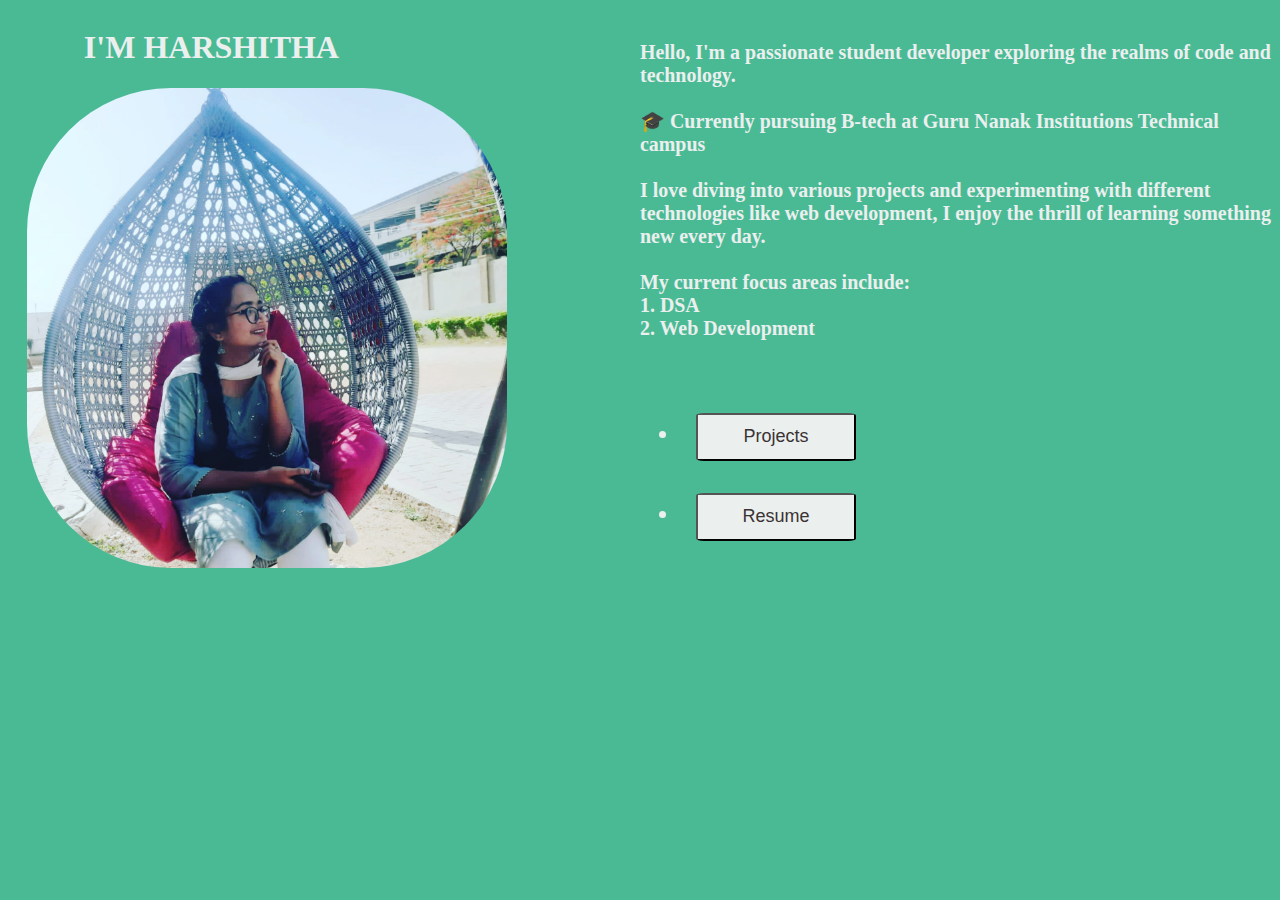
<file: index.html>
<!DOCTYPE html>
<html lang="en">
<head>
    <meta charset="UTF-8">
    <meta name="viewport" content="width=device-width, initial-scale=1.0">
    <title>Home</title>
    <link rel="stylesheet" href="personalwebsite.css"/>
</head>
<body>

    <div class="left">
        <div class="intro">
            <h1>I'M HARSHITHA</h1>
        </div>
        <div class="img"></div>
    </div>
    <div class="right">
        <h5>Hello, I'm a passionate student developer exploring the realms of code and technology.<br><br>
            🎓 Currently pursuing B-tech at Guru Nanak Institutions Technical campus<br><br>
            I love diving into various projects and experimenting with different technologies like web development, I enjoy the thrill of learning something new every day.<br><br>
            My current focus areas include:<br>
            1. DSA<br>
            2. Web Development<br><br>
        </h5>
        <ul>
            <li><button><a href="projects.html">Projects</a></button></li>
            <li><button><a href="resume.html">Resume</a></button></li>
        </ul>
    </div>
</body>
</html>
</file>
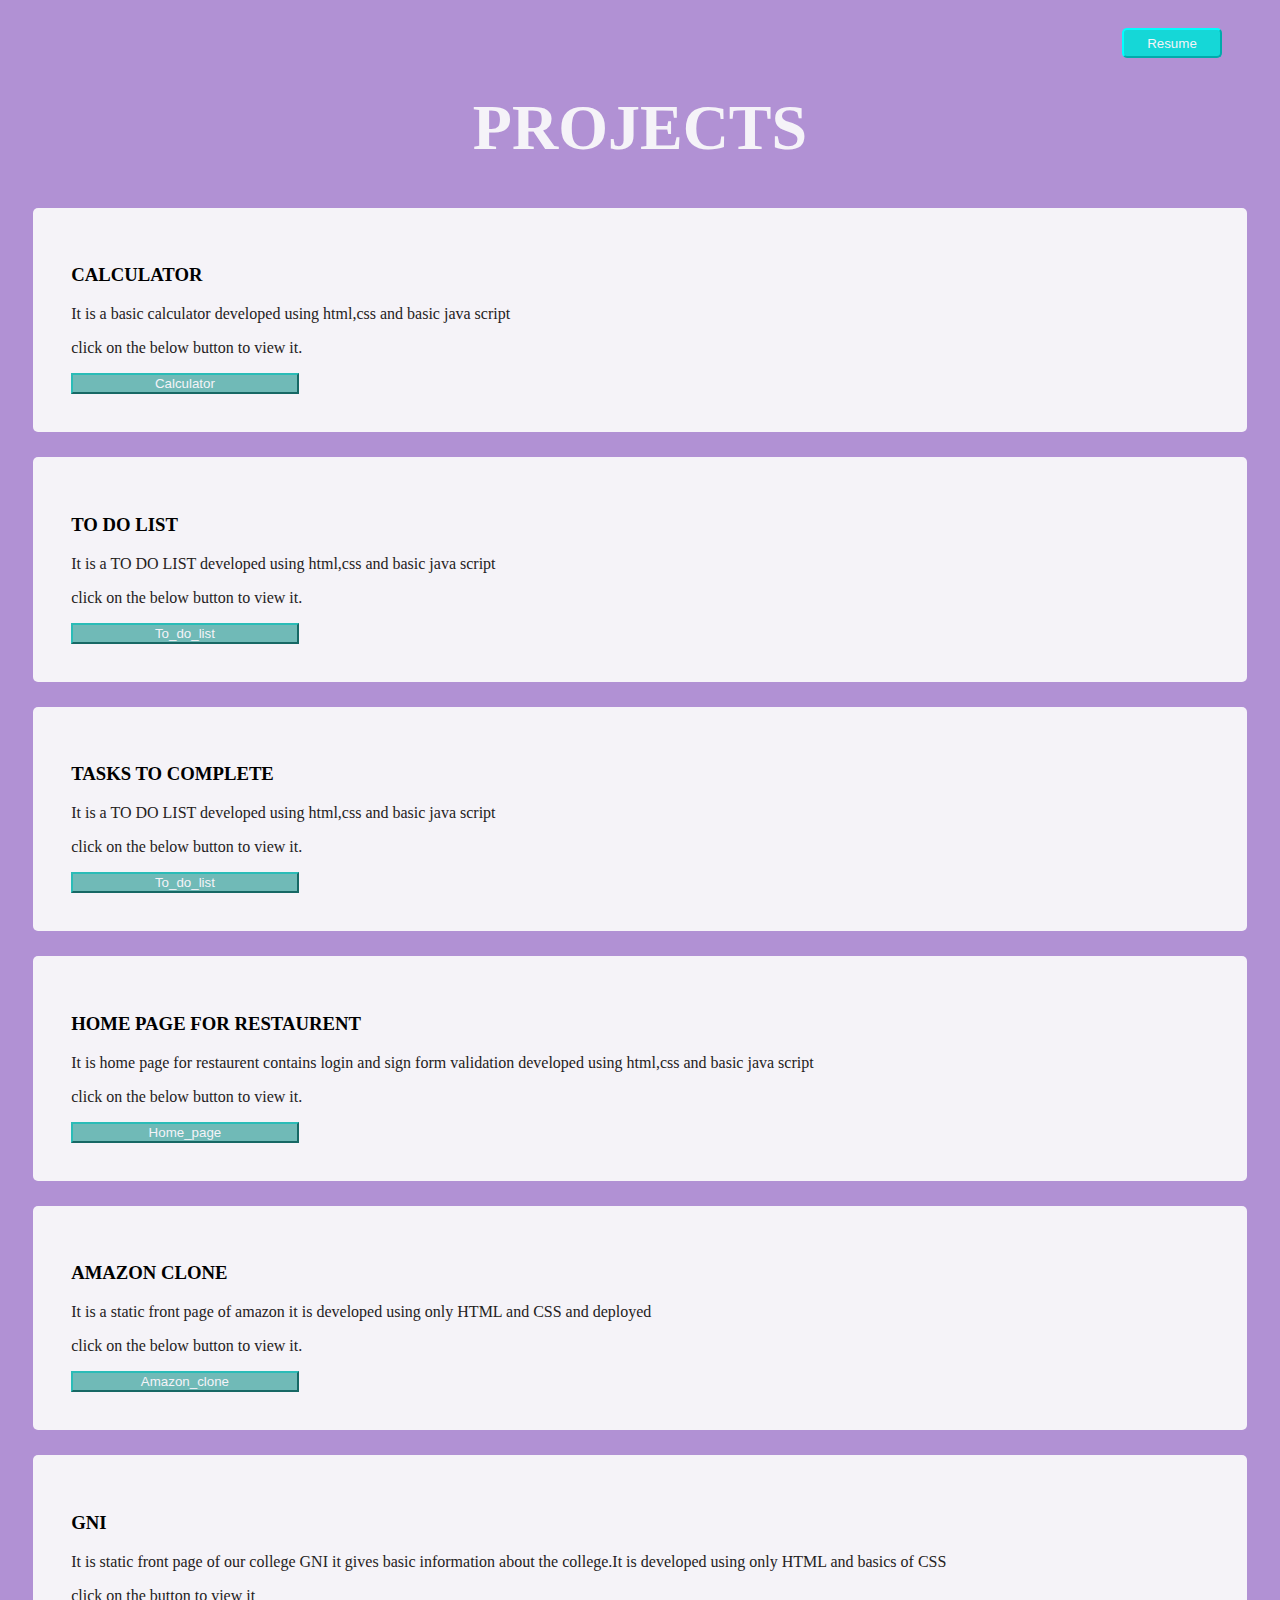
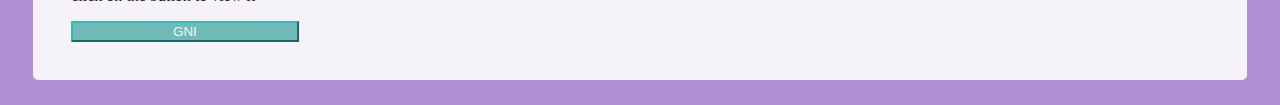
<file: projects.html>
<!DOCTYPE html>
<html lang="en">
<head>
    <meta charset="UTF-8">
    <meta name="viewport" content="width=device-width, initial-scale=1.0">
    <title>Document</title>
    <link rel="stylesheet" href="project.css"/>
</head>
<body>
   <div class="br"><button class="res" onclick="window.location.href='resume.html'">Resume</button></div>
    <h1>PROJECTS</h1>
    <div class="amz">
        <h3>CALCULATOR</h3>
        <p>It is a basic calculator developed using html,css and basic java script</p>
        <p>click on the below button to view it.</p>
        <a href="https://harshitha-tulluri.github.io/Calculator/"><button>Calculator</button></a>
    </div>
    <div class="amz">
        <h3>TO DO LIST</h3>
        <p>It is a TO DO LIST developed using html,css and basic java script</p>
        <p>click on the below button to view it.</p>
        <a href="https://harshitha-tulluri.github.io/OctaNet_TO_DO_LIST/"><button>To_do_list</button></a> 
    </div>
    <div class="amz">
        <h3>TASKS TO COMPLETE</h3>
        <p>It is a TO DO LIST developed using html,css and basic java script</p>
        <p>click on the below button to view it.</p>
        <a href="https://harshitha-tulluri.github.io/Tasks/"><button>To_do_list</button></a> 
    </div>
    <div class="amz">
        <h3>HOME PAGE FOR RESTAURENT</h3>
        <p>It is home page for restaurent contains login and sign form validation developed using html,css and basic java script</p>
        <p>click on the below button to view it.</p>
        <a href="https://harshitha-tulluri.github.io/OctaNet/"><button>Home_page</button></a>
    </div>
    <div class="amz">
        <h3>AMAZON CLONE</h3>
        <p>It is a static front page of amazon it is developed using only HTML and CSS and deployed</p>
        <p>click on the below button to view it.</p>
        <a href="https://harshitha-tulluri.github.io/Amazon_clone/"><button>Amazon_clone</button></a>
    </div>
    <div class="amz">
        <h3>GNI</h3>
        <p>It is static front page of our college GNI it gives basic information about the college.It is developed using only HTML and basics of CSS </p>
        <P>click on the button to view it</P>
        <a href="https://harshitha-tulluri.github.io/GNI/"><button>GNI</button></a>
    </div>
</body>
</html>
</file>
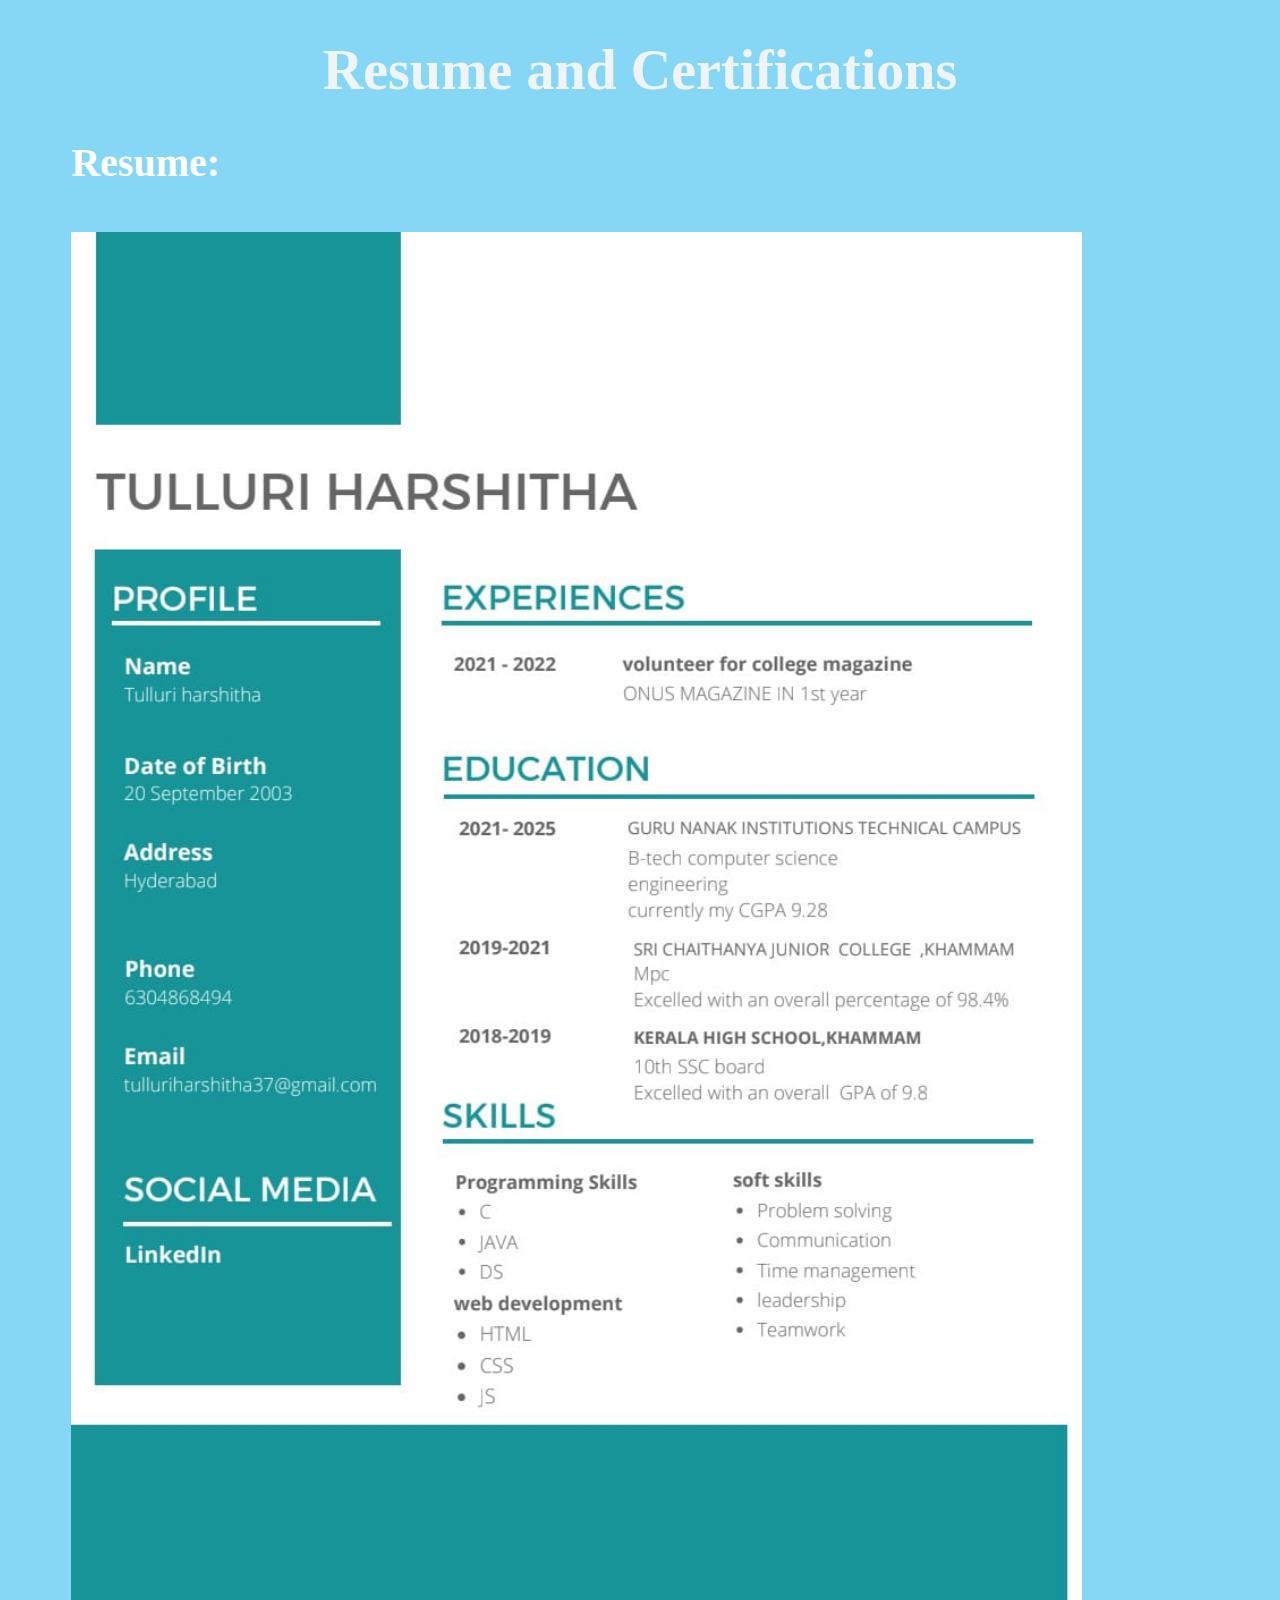
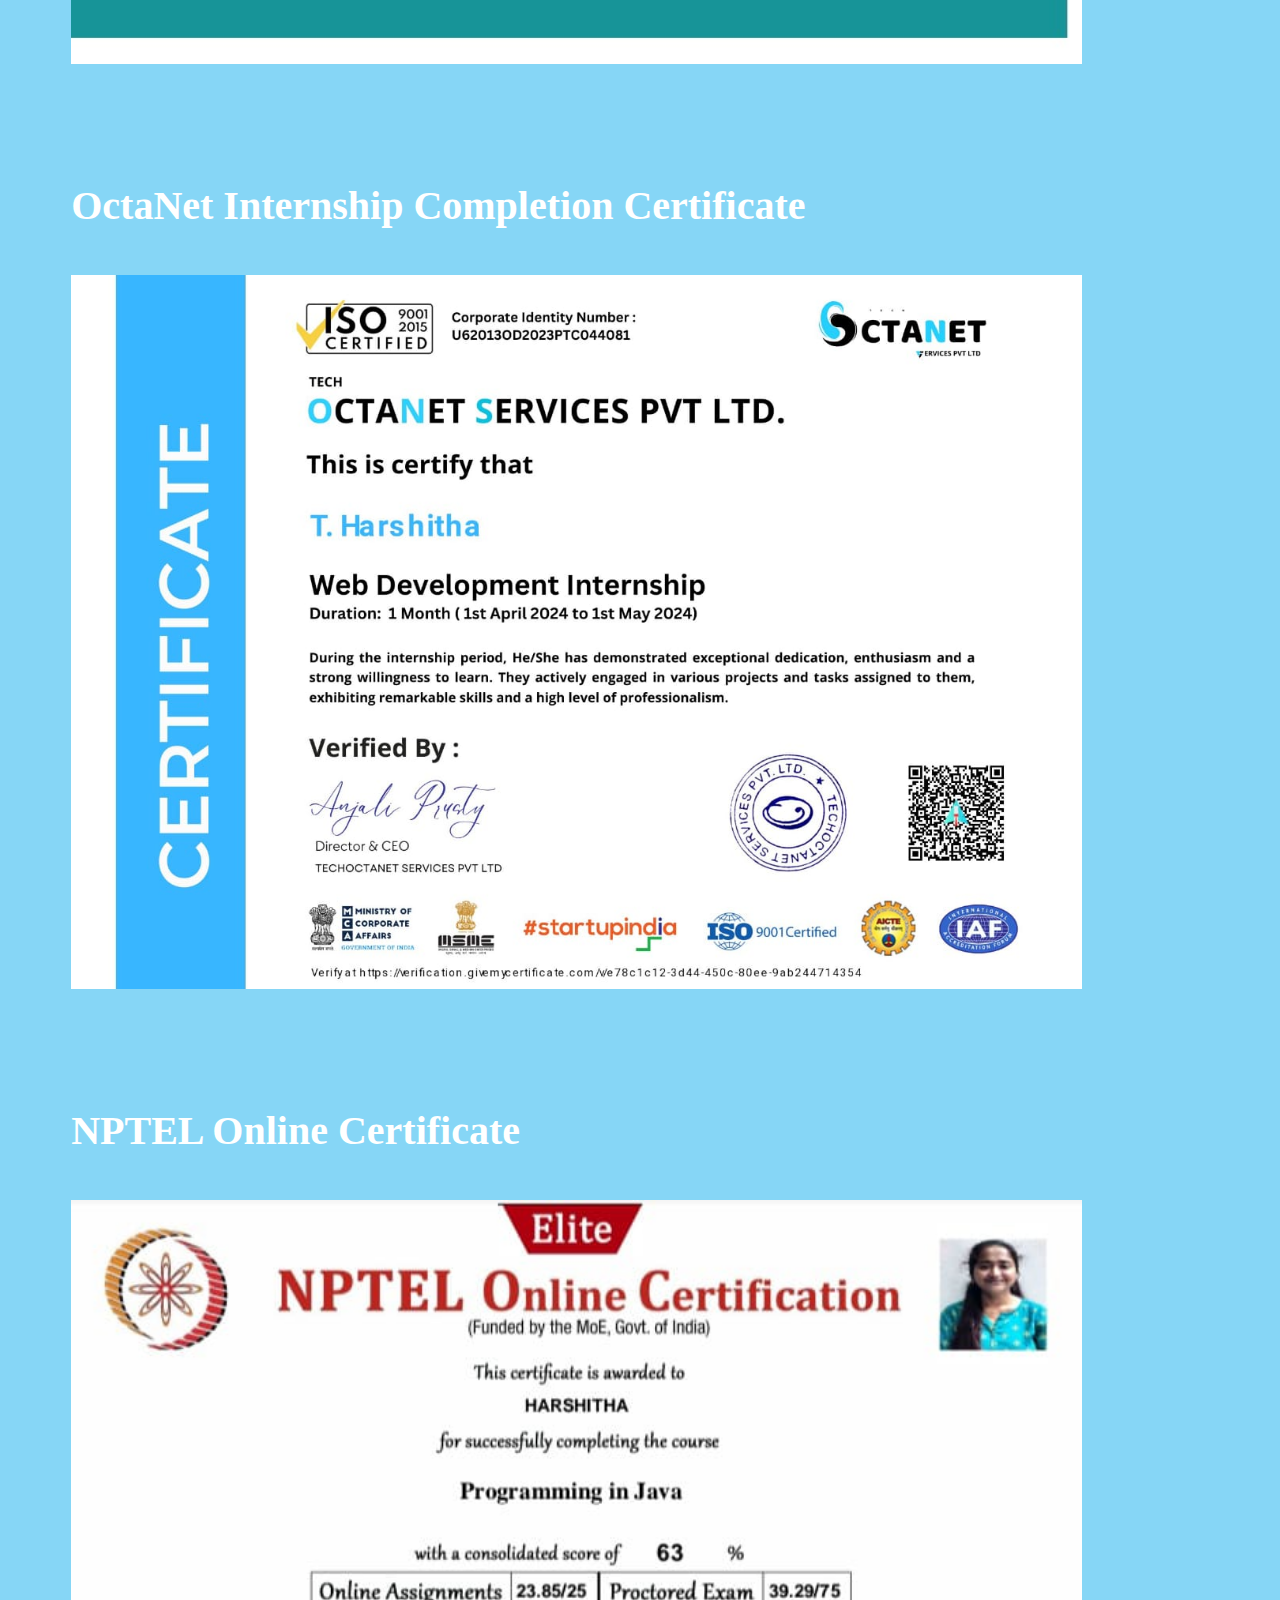
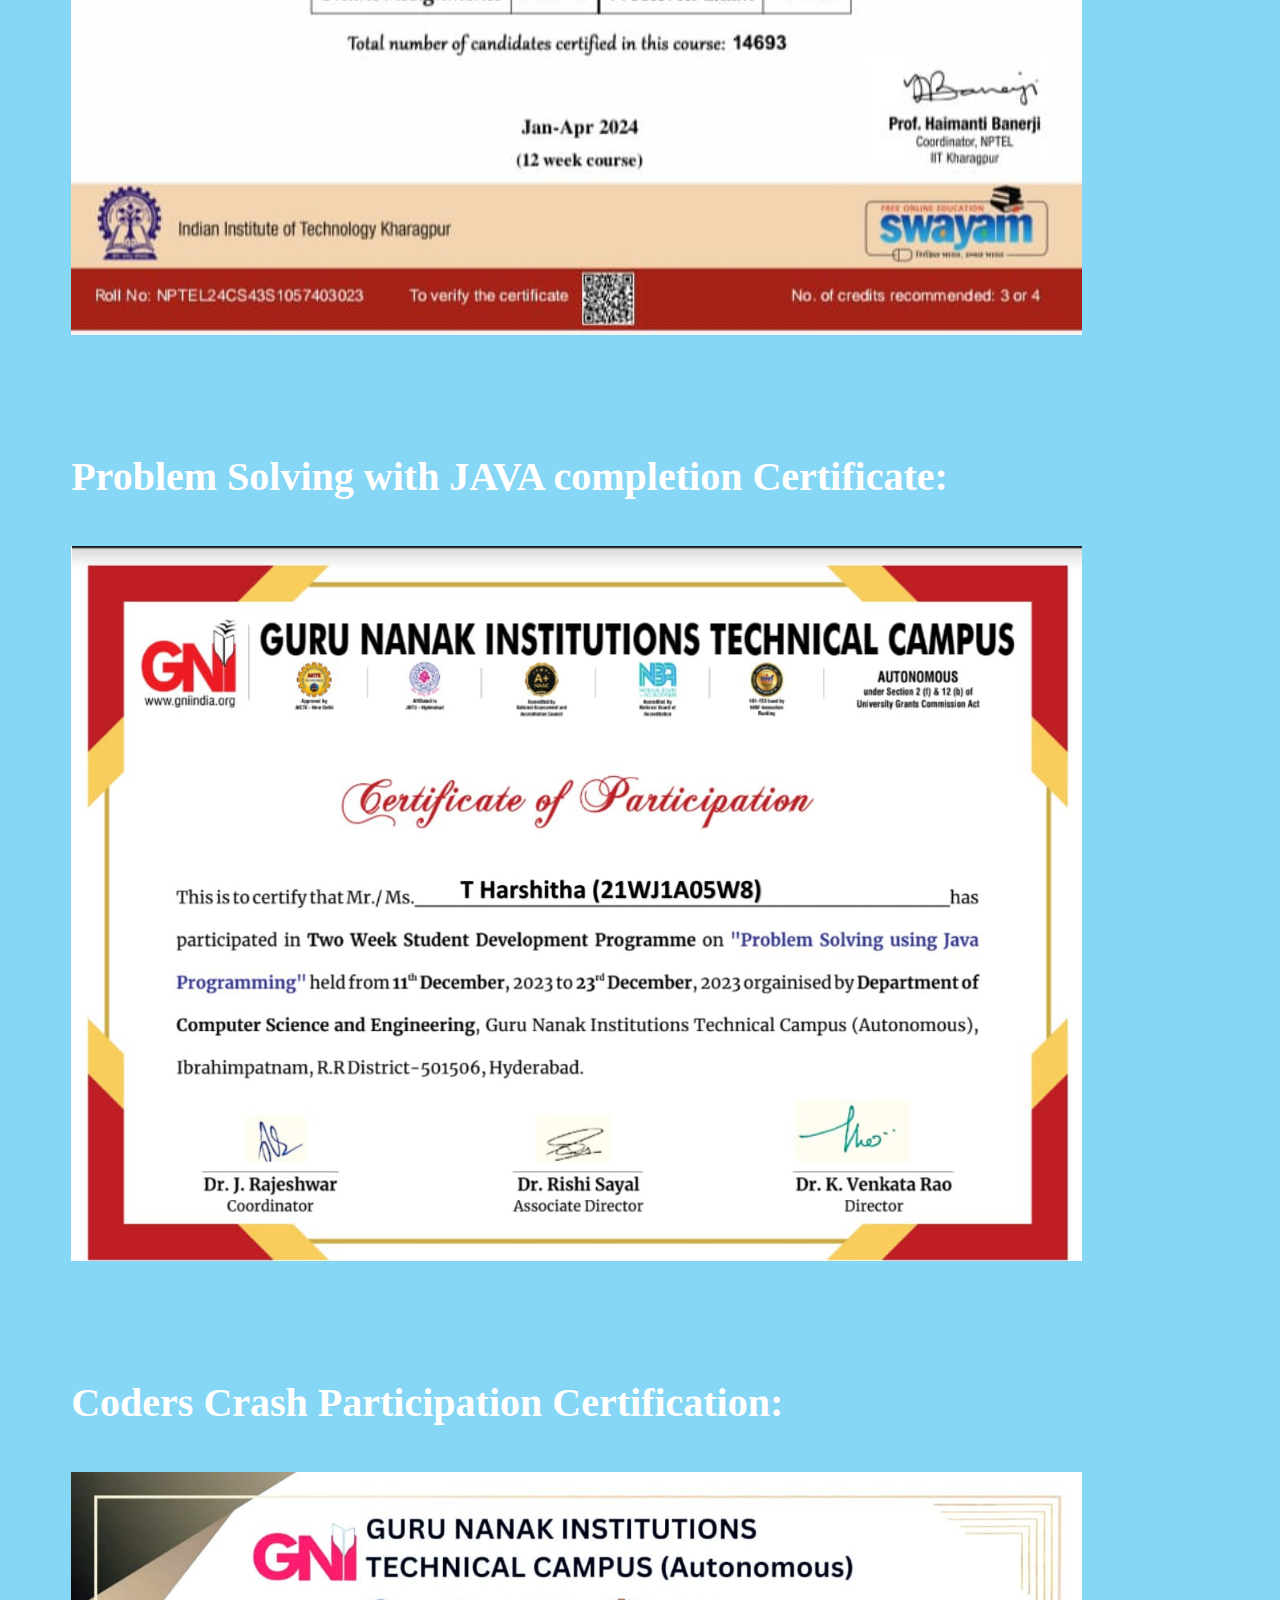
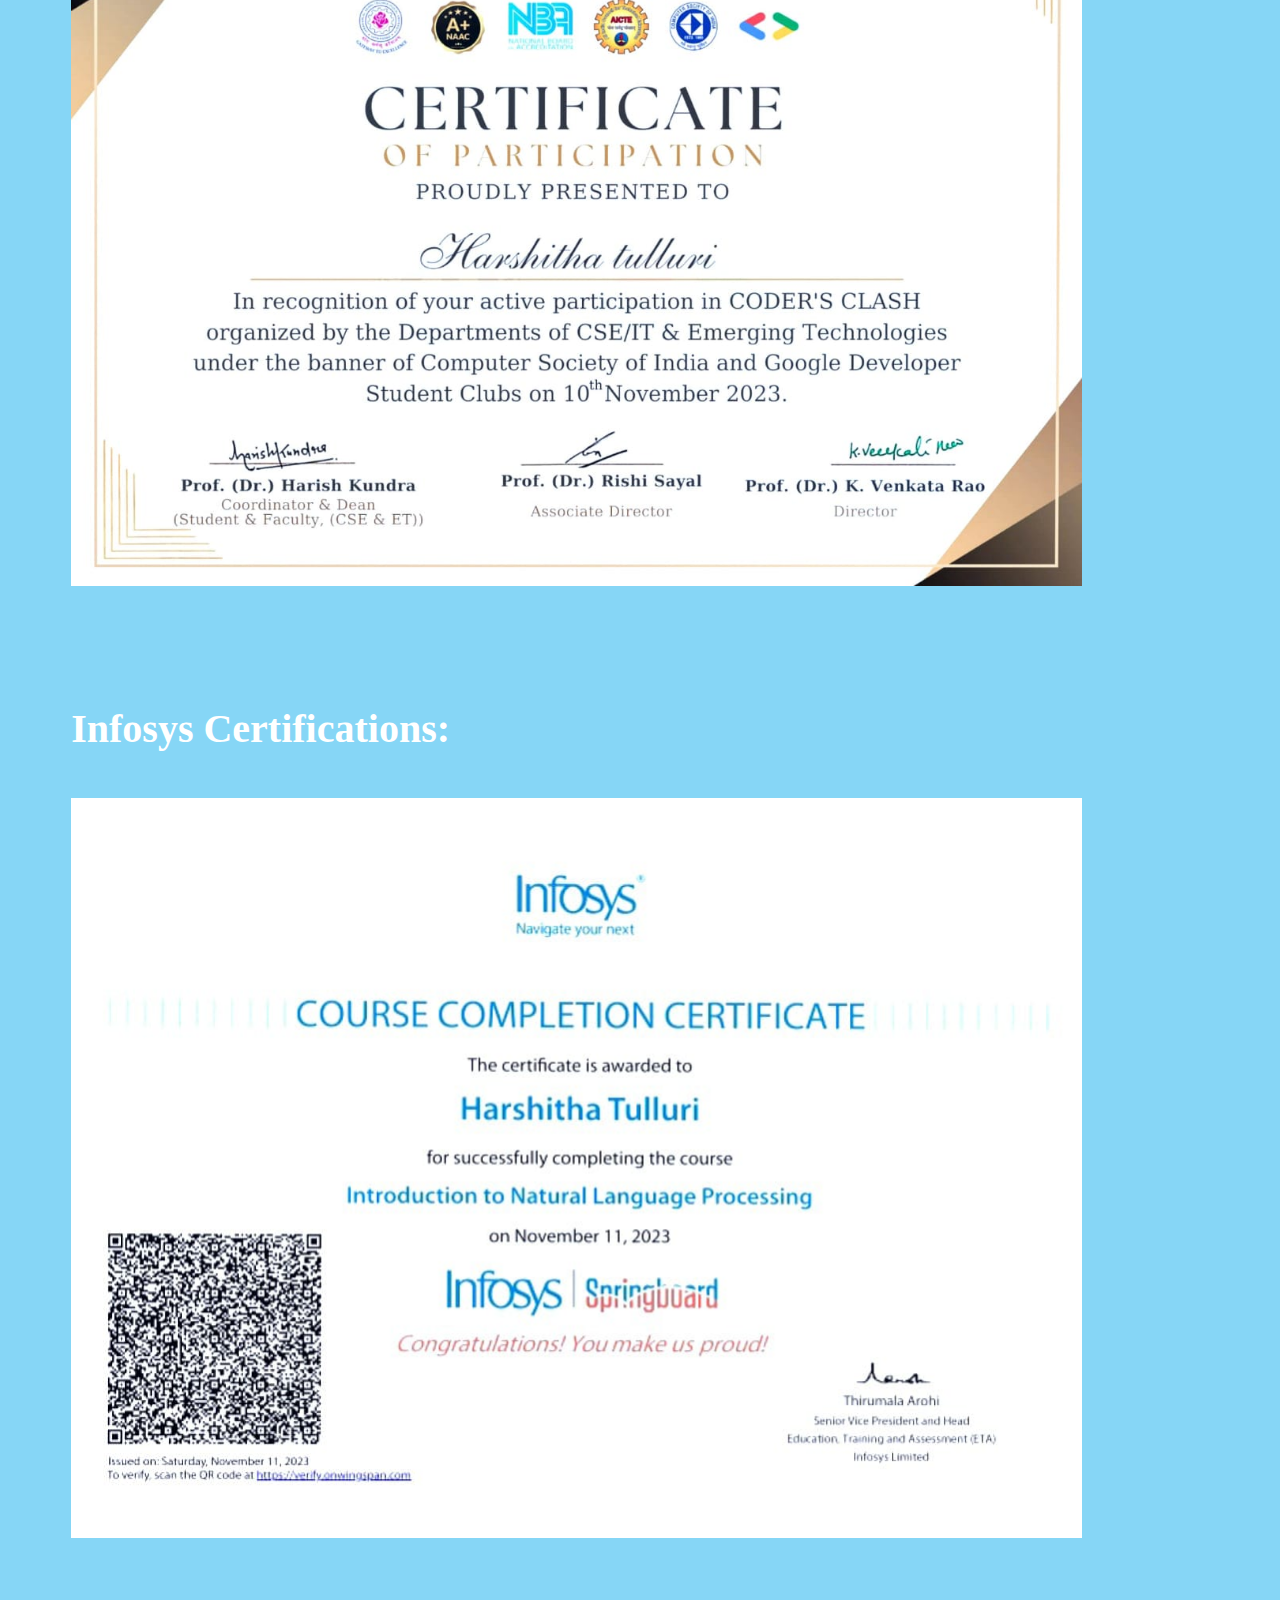
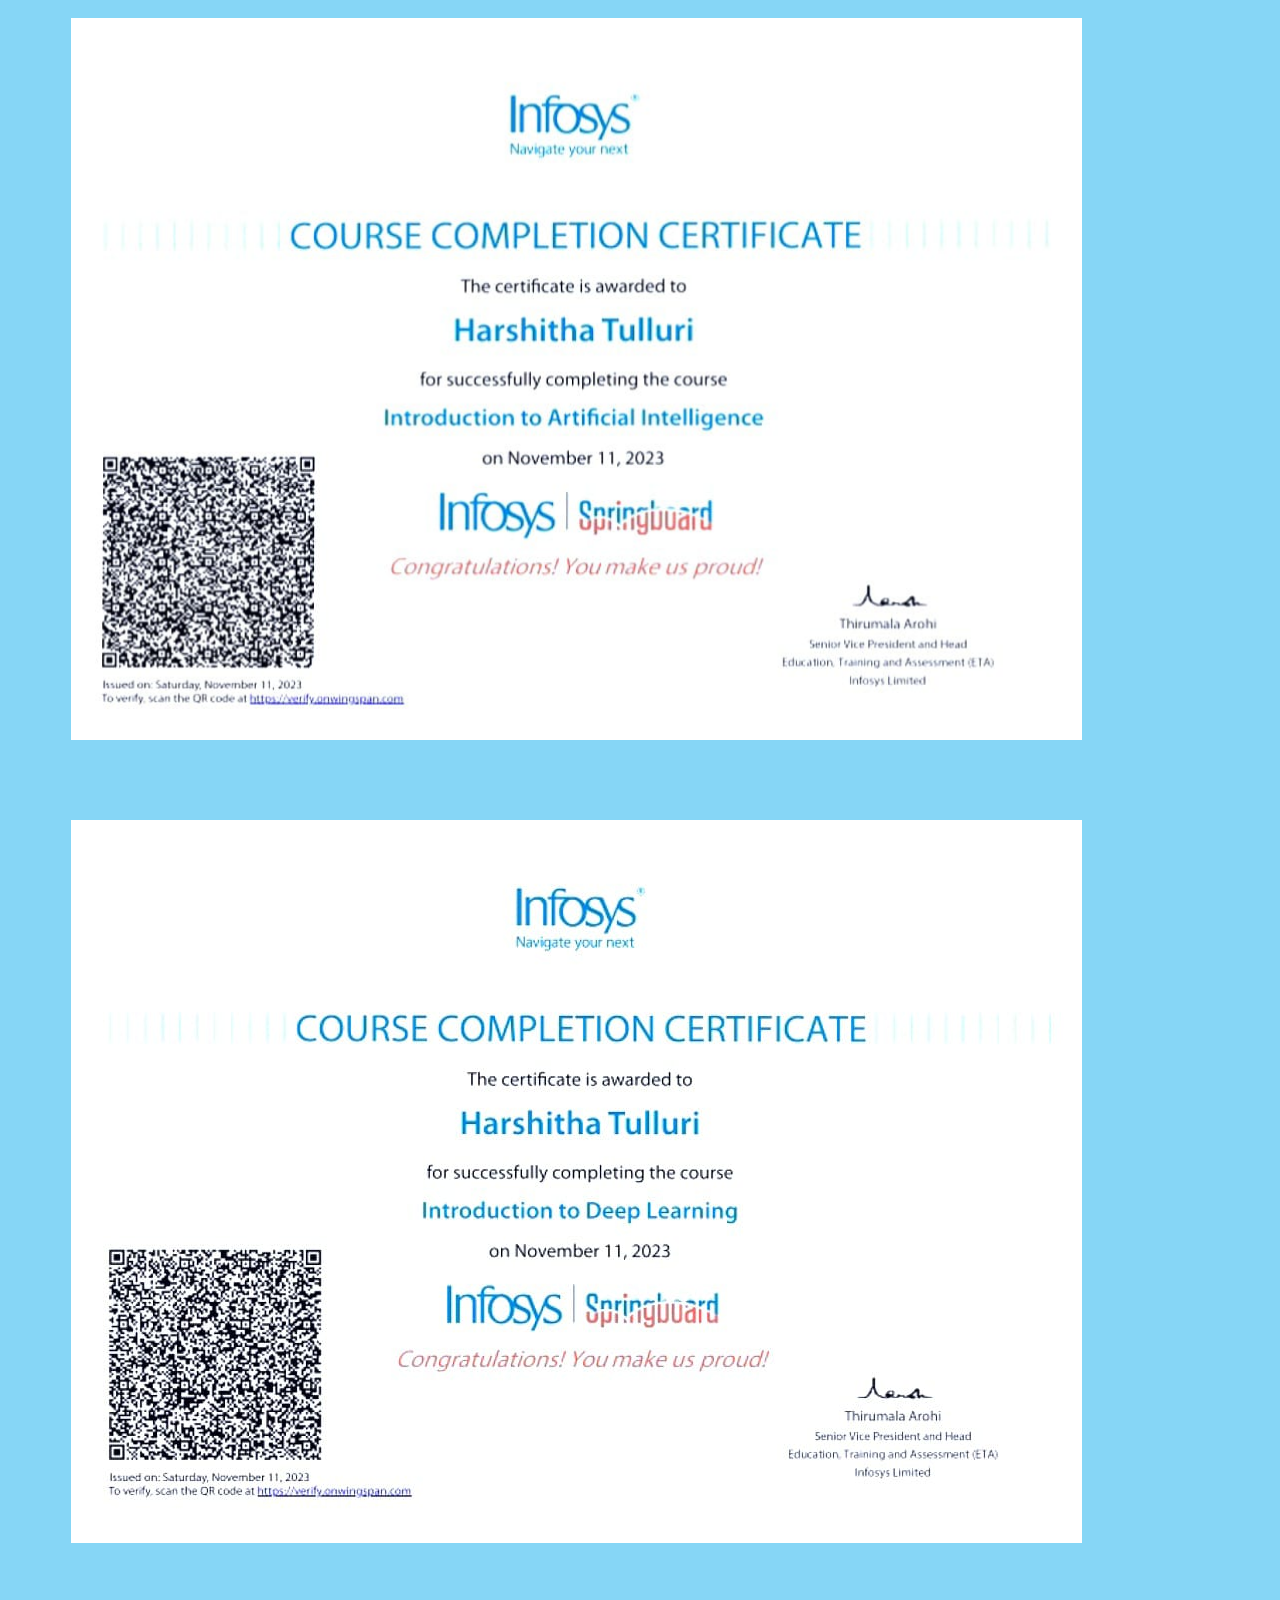
<file: resume.html>
<!DOCTYPE html>
<html lang="en">
<head>
    <meta charset="UTF-8">
    <meta name="viewport" content="width=device-width, initial-scale=1.0">
    <title>Document</title>
    <link rel="stylesheet" href="resume.css">
</head>
<body>
    <div>
      <h1>Resume and Certifications</h1>
      <h2>Resume:</h2>
      <img class="resume" src="resume.jpg"/>
      <br>
      <br>
      <h2>OctaNet Internship Completion Certificate</h2>
      <img src="NPTEL.jpg"/>
      <br>
      <br>
      <h2>NPTEL Online Certificate</h2>
      <img src="OctaNet.jpg"/>
      <br>
      <br>
      <h2>Problem Solving with JAVA completion Certificate:</h2>
      <img src="javacertificate.jpg"/>
      <br>
      <br>
      <h2>Coders Crash Participation Certification:</h2>
      <img src="coderscrash.jpg">
      <br>
      <br>
      <h2>Infosys Certifications:</h2>
      <img src="info1.jpg"/>
      <img src="info2.jpg"/>
      <img src="info3.jpg"/>

    </div>
</body>
</html>
</file>
<file: personalwebsite.css>
body
{
 background-color: rgb(74, 186, 149);
 display:flex;
}

@media(max-width:500px)
{
 body
 {
    background-color: rgb(74, 186, 149);
    display:flex;
    flex-direction: column;
 }

 .right h5{
    display: none;
 }

}

a{
    text-decoration: none;
    color:rgb(58, 51, 51);
    font-size: large;
}

.left{
    height:100%;
    width:50%;
}

.right{
    height:100%;
    width:50%;
    color:rgb(235, 239, 238); 
    font-size: 1.5rem;
}


.intro
{
    color:rgb(235, 239, 238);
    text-decoration: none;
    margin:3%;
    margin-left: 12%;
    margin-top: 2%;
}

.img
{
    height:30rem;
    width:30rem;
    border-radius:30% ;
    background-image: url("mypic.jpg");
    background-size: cover;
    margin:3%;
    margin-top:2%;
    
}

button{
    background-color:rgb(235, 239, 238) ;
    height:3rem;
    width:10rem;
    margin: 1rem;
    border-radius: 5%;
}
</file>
<file: project.css>
body{
    background-color: rgb(177, 145, 212);
}

h1{
    text-align: center;
    color: rgb(245, 243, 248);
    font-size: 4rem;
}

.amz{
    height:40%;
    width:90%;
    padding:3% ;
    margin-left:2%;
    margin-bottom: 2%;
    background-color:rgb(245, 243, 248);
    border-top-left-radius: 5px;
    border-top-right-radius: 5px;
    border-bottom-right-radius: 5px;
    border-bottom-left-radius: 5px;
}

button{
    background-color: rgb(112, 186, 183);
    height:20%;
    width:20%;
    border-color:rgb(42, 188, 183);
    color:rgb(245, 243, 248) ;

}

a{
    text-decoration: none;
}

p{
    color: rgb(36, 33, 33);
}

.br{
    height:40px;
    width:100%;
    display: flex;
    flex-direction: row-reverse;
    align-items: center;
}
.res{
    height:30px;
    width: 100px;
    background-color: rgb(21, 215, 215);
    border-radius: 5px;
    border-color: aqua;
    margin-right: 50px;
    margin-top: 30px;
}
</file>
<file: resume.css>
body{
    background-color:rgb(134, 214, 246);
}

h1{
    text-align: center;
    color: rgb(239, 244, 247);
    font-size: 3.5rem;
}

h2{
    text-align: left;
    margin-left: 5%;
    color:rgb(255, 255, 255);
    font-size: 2.5rem;
}

img{
    text-align: center;
    width:80%;
    margin:5%;
    margin-top: 1%;
}
</file>
